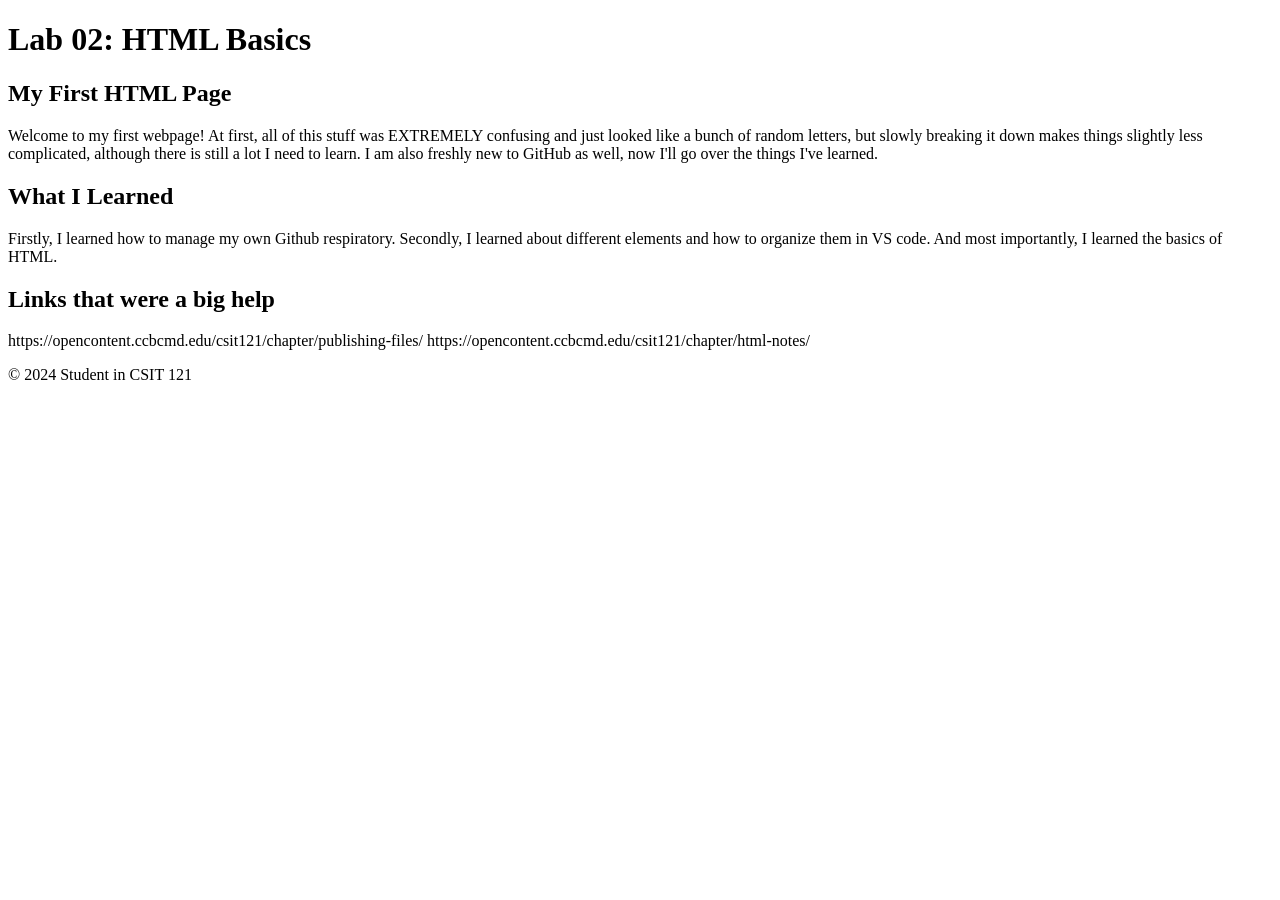
<file: CSIT 121/index.html>
<!DOCTYPE html>
<html lang="en">
<head>
    <meta charset="UTF-8">
    <title>Lab 02: HTML Basics</title>
</head>
<body>
    <header>
        <h1>Lab 02: HTML Basics</h1>
    </header>
    <main>
        <section>
            <h2>My First HTML Page</h2>
            <p>
                Welcome to my first webpage! At first, all of this stuff was EXTREMELY confusing and just looked like a bunch of random letters, but slowly breaking it down makes things slightly less complicated, although there is still a lot I need to learn. I am also freshly new to GitHub as well, now I'll go over the things I've learned. 
            </p>
        </section>
        <section>
            <h2>What I Learned</h2>
            <p>
                
             Firstly, I learned how to manage my own Github respiratory. Secondly, I learned about different elements and how to organize them in VS code. And most importantly, I learned the basics of HTML. 
                
                </p>
        </section>
        <section>
            <h2>Links that were a big help</h2>
            <p>

                https://opencontent.ccbcmd.edu/csit121/chapter/publishing-files/ https://opencontent.ccbcmd.edu/csit121/chapter/html-notes/ 

            </p>
        </section>
    </main>
    <footer>
        <p>© 2024 Student in CSIT 121</p>
    </footer>
</body>
</html>
</file>
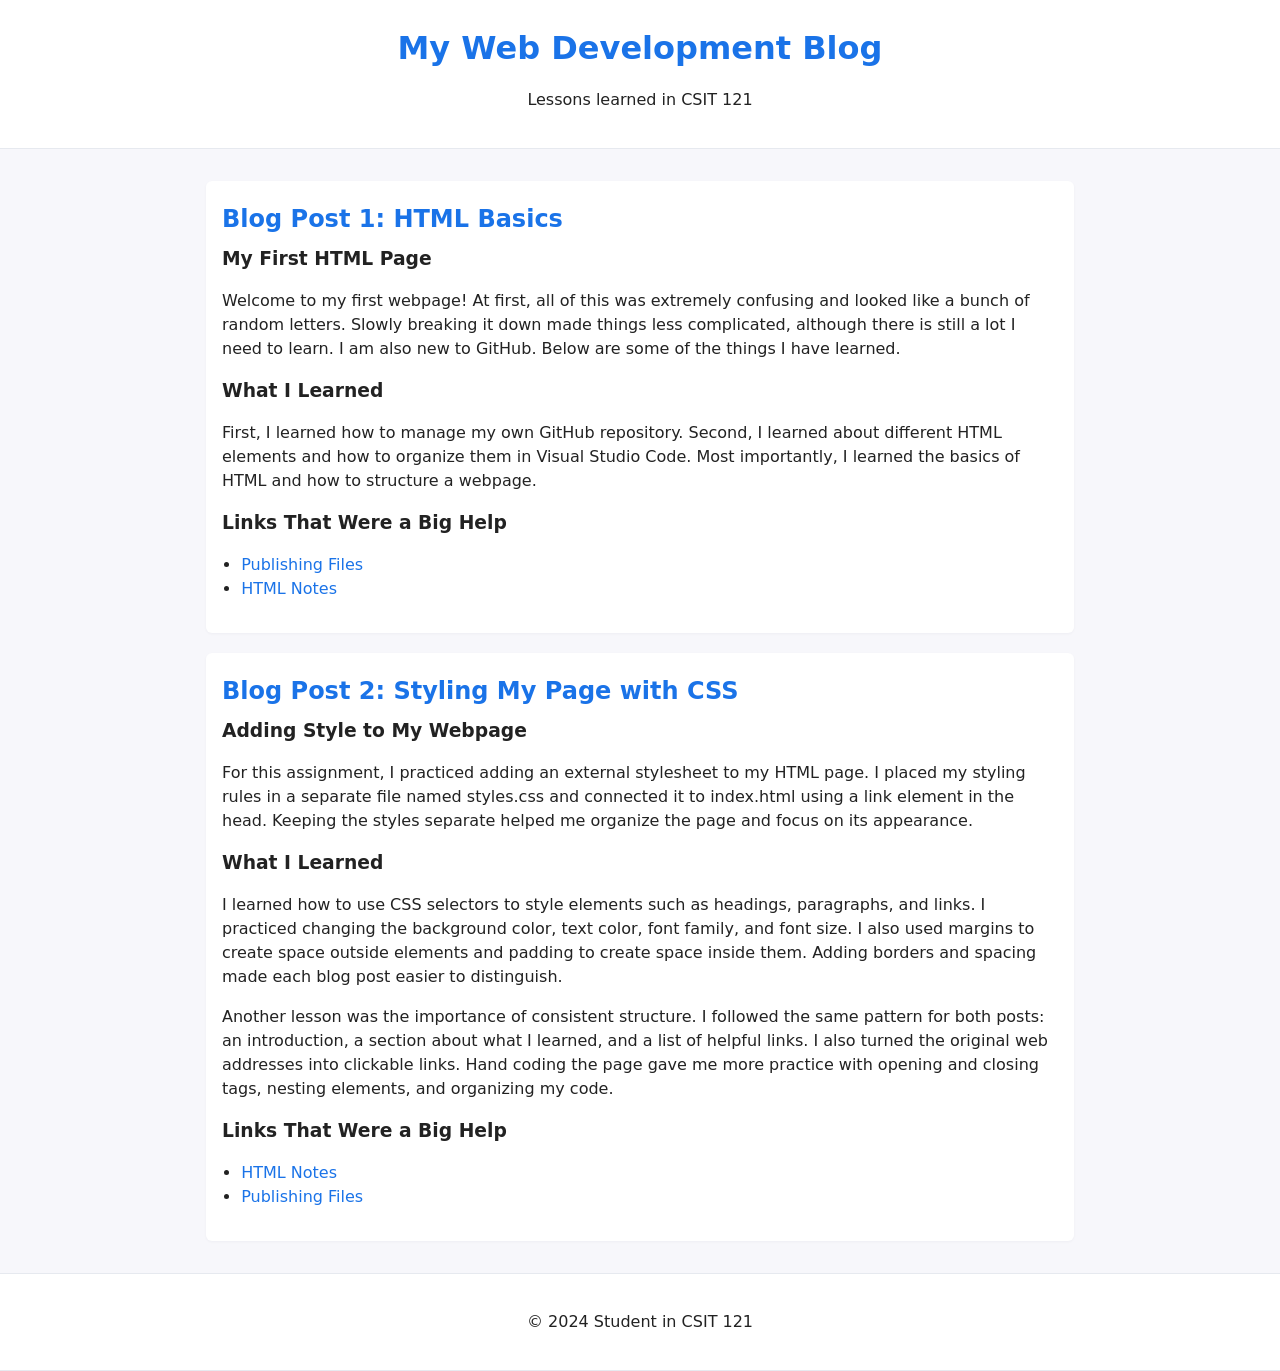
<file: docs/index.html>
<!DOCTYPE html>
<html lang="en">
<head>
    <meta charset="UTF-8">
    <meta name="viewport" content="width=device-width, initial-scale=1.0">
    <title>My Web Development Blog</title>
    <link rel="stylesheet" href="lab03/styles.css">
</head>
<body>
    <header>
        <h1>My Web Development Blog</h1>
        <p>Lessons learned in CSIT 121</p>
    </header>

    <main>
        <article>
            <h2>Blog Post 1: HTML Basics</h2>
            <section>
                <h3>My First HTML Page</h3>
                <p>
                    Welcome to my first webpage! At first, all of this was extremely
                    confusing and looked like a bunch of random letters. Slowly
                    breaking it down made things less complicated, although there
                    is still a lot I need to learn. I am also new to GitHub.
                    Below are some of the things I have learned.
                </p>
            </section>
            <section>
                <h3>What I Learned</h3>
                <p>
                    First, I learned how to manage my own GitHub repository.
                    Second, I learned about different HTML elements and how to
                    organize them in Visual Studio Code. Most importantly,
                    I learned the basics of HTML and how to structure a webpage.
                </p>
            </section>
            <section>
                <h3>Links That Were a Big Help</h3>
                <ul>
                    <li><a href="https://opencontent.ccbcmd.edu/csit121/chapter/publishing-files/">Publishing Files</a></li>
                    <li><a href="https://opencontent.ccbcmd.edu/csit121/chapter/html-notes/">HTML Notes</a></li>
                </ul>
            </section>
        </article>

        <article>
            <h2>Blog Post 2: Styling My Page with CSS</h2>
            <section>
                <h3>Adding Style to My Webpage</h3>
                <p>
                    For this assignment, I practiced adding an external stylesheet
                    to my HTML page. I placed my styling rules in a separate file
                    named styles.css and connected it to index.html using a link
                    element in the head. Keeping the styles separate helped me
                    organize the page and focus on its appearance.
                </p>
            </section>
            <section>
                <h3>What I Learned</h3>
                <p>
                    I learned how to use CSS selectors to style elements such as
                    headings, paragraphs, and links. I practiced changing the
                    background color, text color, font family, and font size.
                    I also used margins to create space outside elements and
                    padding to create space inside them. Adding borders and
                    spacing made each blog post easier to distinguish.
                </p>
                <p>
                    Another lesson was the importance of consistent structure.
                    I followed the same pattern for both posts: an introduction,
                    a section about what I learned, and a list of helpful links.
                    I also turned the original web addresses into clickable links.
                    Hand coding the page gave me more practice with opening and
                    closing tags, nesting elements, and organizing my code.
                </p>
            </section>
            <section>
                <h3>Links That Were a Big Help</h3>
                <ul>
                    <li><a href="https://opencontent.ccbcmd.edu/csit121/chapter/html-notes/">HTML Notes</a></li>
                    <li><a href="https://opencontent.ccbcmd.edu/csit121/chapter/publishing-files/">Publishing Files</a></li>
                </ul>
            </section>
        </article>
    </main>

    <footer>
        <p>&copy; 2024 Student in CSIT 121</p>
    </footer>
</body>
</html>
</file>
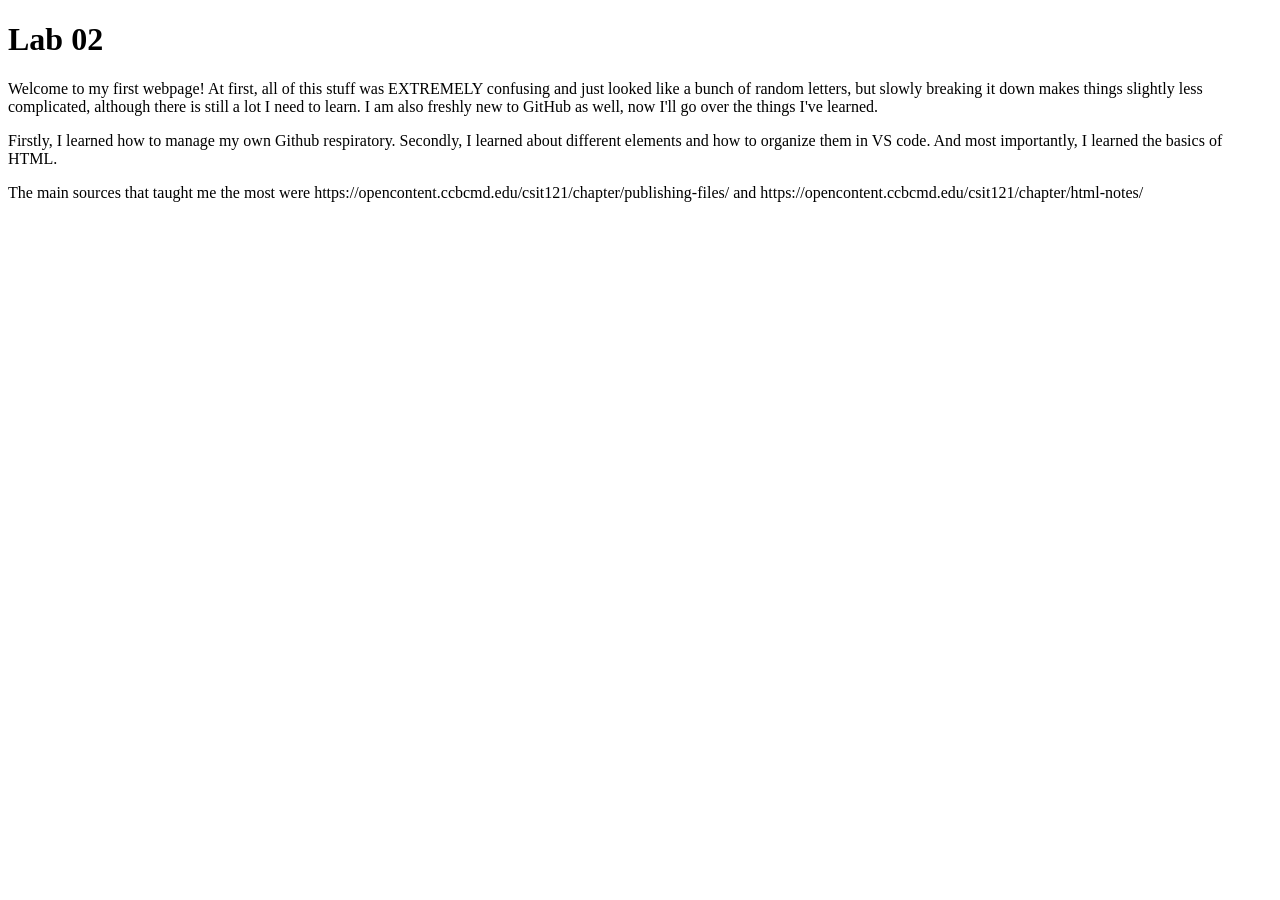
<file: CSIT 121/lab02/index.html>
<!DOCTYPE html>
<html lang="en">
<head>
<meta charset="UTF-8">    
<title>My First HTML page</title>
<head>
<body>
<h1>Lab 02</h1>
<p>Welcome to my first webpage! At first, all of this stuff was EXTREMELY confusing and just looked like a bunch of random letters, but slowly breaking it down makes things slightly less complicated, although there is still a lot I need to learn. I am also freshly new to GitHub as well, now I'll go over the things I've learned.</p>
<p>Firstly, I learned how to manage my own Github respiratory. Secondly, I learned about different elements and how to organize them in VS code. And most importantly, I learned the basics of HTML.</p>
<p>The main sources that taught me the most were https://opencontent.ccbcmd.edu/csit121/chapter/publishing-files/ and https://opencontent.ccbcmd.edu/csit121/chapter/html-notes/</p>
</body>
</html>
</file>
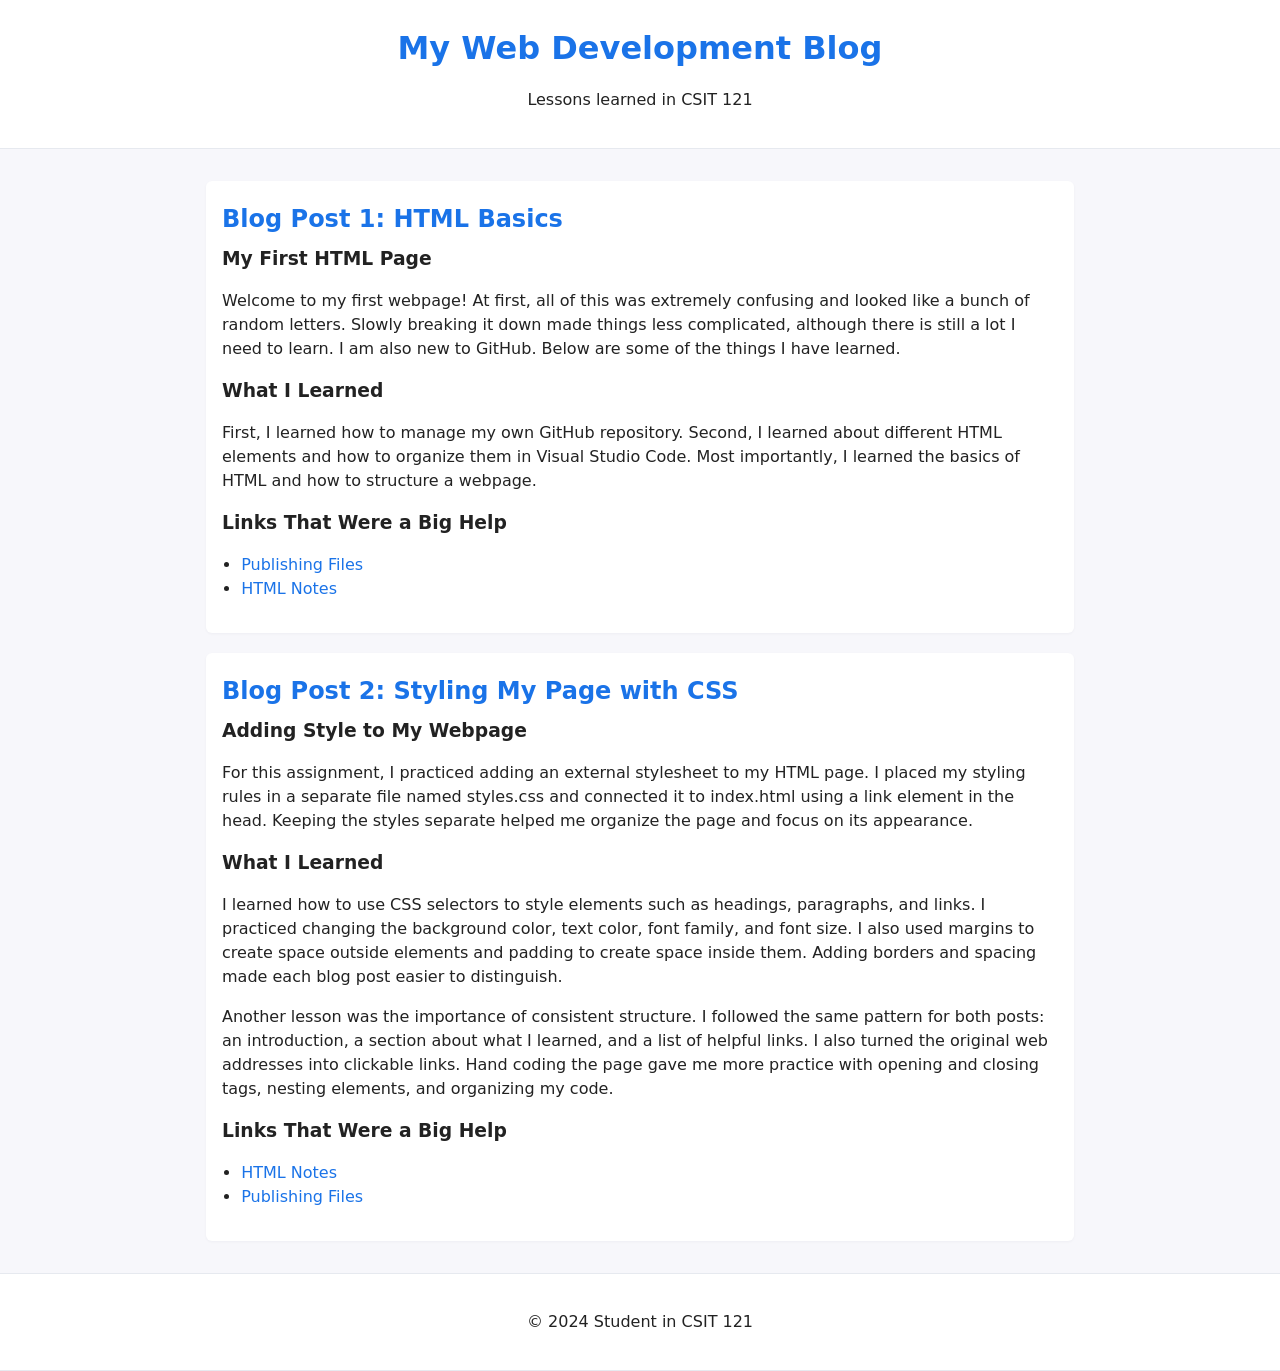
<file: docs/lab03/index.html>
<!DOCTYPE html>
<html lang="en">
<head>
    <meta charset="UTF-8">
    <meta name="viewport" content="width=device-width, initial-scale=1.0">
    <title>My Web Development Blog</title>
    <link rel="stylesheet" href="styles.css">
</head>
<body>
    <header>
        <h1>My Web Development Blog</h1>
        <p>Lessons learned in CSIT 121</p>
    </header>

    <main>
        <article>
            <h2>Blog Post 1: HTML Basics</h2>
            <section>
                <h3>My First HTML Page</h3>
                <p>
                    Welcome to my first webpage! At first, all of this was extremely
                    confusing and looked like a bunch of random letters. Slowly
                    breaking it down made things less complicated, although there
                    is still a lot I need to learn. I am also new to GitHub.
                    Below are some of the things I have learned.
                </p>
            </section>
            <section>
                <h3>What I Learned</h3>
                <p>
                    First, I learned how to manage my own GitHub repository.
                    Second, I learned about different HTML elements and how to
                    organize them in Visual Studio Code. Most importantly,
                    I learned the basics of HTML and how to structure a webpage.
                </p>
            </section>
            <section>
                <h3>Links That Were a Big Help</h3>
                <ul>
                    <li><a href="https://opencontent.ccbcmd.edu/csit121/chapter/publishing-files/">Publishing Files</a></li>
                    <li><a href="https://opencontent.ccbcmd.edu/csit121/chapter/html-notes/">HTML Notes</a></li>
                </ul>
            </section>
        </article>

        <article>
            <h2>Blog Post 2: Styling My Page with CSS</h2>
            <section>
                <h3>Adding Style to My Webpage</h3>
                <p>
                    For this assignment, I practiced adding an external stylesheet
                    to my HTML page. I placed my styling rules in a separate file
                    named styles.css and connected it to index.html using a link
                    element in the head. Keeping the styles separate helped me
                    organize the page and focus on its appearance.
                </p>
            </section>
            <section>
                <h3>What I Learned</h3>
                <p>
                    I learned how to use CSS selectors to style elements such as
                    headings, paragraphs, and links. I practiced changing the
                    background color, text color, font family, and font size.
                    I also used margins to create space outside elements and
                    padding to create space inside them. Adding borders and
                    spacing made each blog post easier to distinguish.
                </p>
                <p>
                    Another lesson was the importance of consistent structure.
                    I followed the same pattern for both posts: an introduction,
                    a section about what I learned, and a list of helpful links.
                    I also turned the original web addresses into clickable links.
                    Hand coding the page gave me more practice with opening and
                    closing tags, nesting elements, and organizing my code.
                </p>
            </section>
            <section>
                <h3>Links That Were a Big Help</h3>
                <ul>
                    <li><a href="https://opencontent.ccbcmd.edu/csit121/chapter/html-notes/">HTML Notes</a></li>
                    <li><a href="https://opencontent.ccbcmd.edu/csit121/chapter/publishing-files/">Publishing Files</a></li>
                </ul>
            </section>
        </article>
    </main>

    <footer>
        <p>&copy; 2024 Student in CSIT 121</p>
    </footer>
</body>
</html>
</file>
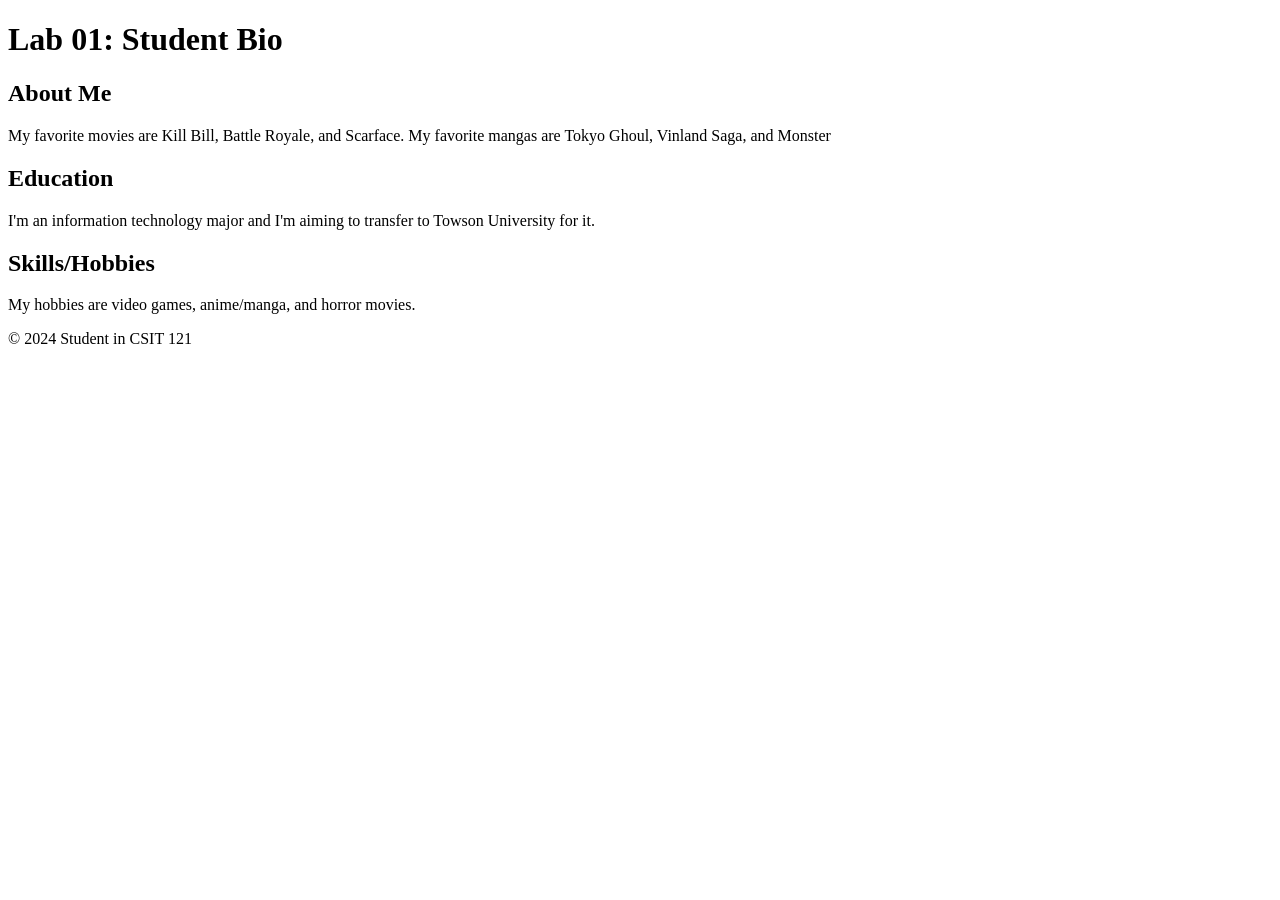
<file: aboutme.html>
<!DOCTYPE html>
<html lang="en">
<head>
    <meta charset="UTF-8">
    <title>Lab 01: Student Bio</title>
</head>
<body>
    <header>
        <h1>Lab 01: Student Bio</h1>
    </header>
    <main>
        <section>
            <h2>About Me</h2>
            <p>
                My favorite movies are Kill Bill, Battle Royale, and Scarface. My favorite mangas are Tokyo Ghoul, Vinland Saga, and Monster 
            </p>
        </section>
        <section>
            <h2>Education</h2>
            <p>
                
             I'm an information technology major and I'm aiming to transfer to Towson University for it. 
                
                </p>
        </section>
        <section>
            <h2>Skills/Hobbies</h2>
            <p>

                My hobbies are video games, anime/manga, and horror movies. 

            </p>
        </section>
    </main>
    <footer>
        <p>© 2024 Student in CSIT 121</p>
    </footer>
</body>
</html>
</file>
<file: docs/lab03/styles.css>
/* Basic styles for Lab03 page */
:root{
  --bg:#f7f7fb;
  --card:#ffffff;
  --accent:#1a73e8;
  --text:#222;
}
*{box-sizing:border-box}
body{
  font-family: system-ui, -apple-system, "Segoe UI", Roboto, "Helvetica Neue", Arial;
  margin:0;
  background:var(--bg);
  color:var(--text);
  line-height:1.5;
}
header, footer{
  background:var(--card);
  padding:1.25rem 1rem;
  text-align:center;
  border-bottom:1px solid #e6e9ef;
}
main{max-width:900px;margin:2rem auto;padding:0 1rem}
article{background:var(--card);margin-bottom:1.25rem;padding:1rem;border-radius:6px;box-shadow:0 1px 3px rgba(16,24,40,0.04)}
h1,h2{color:var(--accent);margin:.25rem 0}
h3{margin:.5rem 0}
ul{padding-left:1.2rem}
a{color:var(--accent);text-decoration:none}
a:hover{text-decoration:underline}
footer{border-top:1px solid #e6e9ef;margin-top:2rem}
</file>
